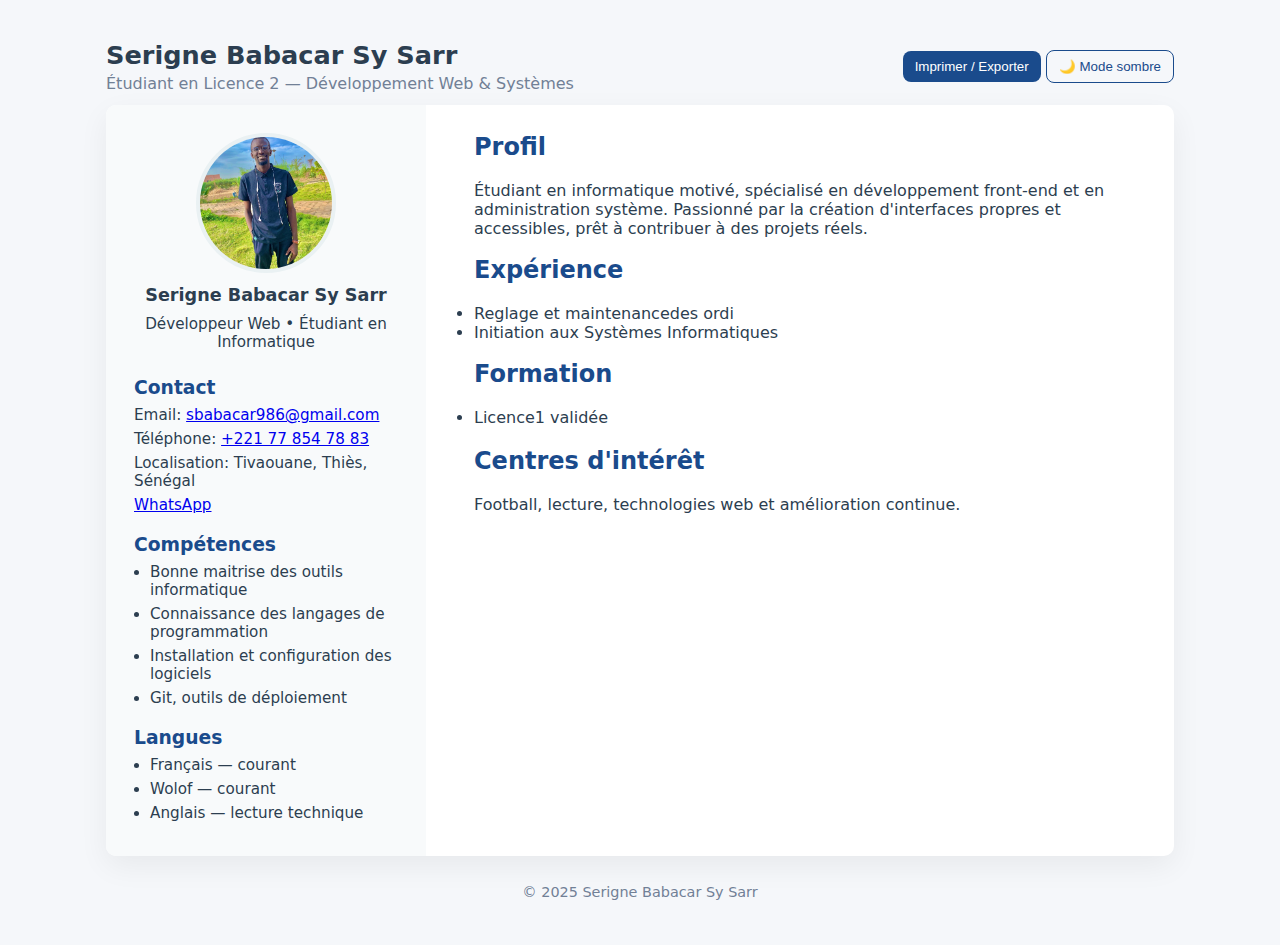
<file: index.html>
<!doctype html>
<html lang="fr">
  <head>
    <meta charset="utf-8">
    <meta name="viewport" content="width=device-width, initial-scale=1">
    <title>Serigne Babacar Sy Sarr — CV</title>
    <meta name="description" content="CV professionnel de Serigne Babacar Sy Sarr — Développeur / Étudiant en informatique">
    <link rel="stylesheet" href="style.css">
    <script src="cv.js" defer></script>
  </head>

  <body>
    <div class="page">
      <header class="page-header">
        <div class="header-inner">
          <div class="name-block">
            <h1 id="name">Serigne Babacar Sy Sarr</h1>
            <p id="role" class="muted">Étudiant en Licence 2 — Développement Web & Systèmes</p>
          </div>
          <div class="actions">
            <button id="printBtn" class="btn">Imprimer / Exporter</button>
            <button id="themeBtn" class="btn btn-ghost" aria-pressed="false">🌙 Mode sombre</button>
          </div>
        </div>
      </header>

      <main class="cv-container" role="main">
        <aside class="sidebar" aria-label="Informations personnelles">
          <div class="profile">
            <img src="IMG-20241210-WA0073.jpg" alt="Photo de Serigne Babacar Sy Sarr" class="photo">
            <h2 class="profile-name">Serigne Babacar Sy Sarr</h2>
            <p class="profile-title">Développeur Web • Étudiant en Informatique</p>
          </div>

          <section class="contact" id="contact">
            <h3>Contact</h3>
            <p>Email: <a href="mailto:sbabacar986@gmail.com">sbabacar986@gmail.com</a></p>
            <p>Téléphone: <a href="tel:+221778547883">+221 77 854 78 83</a></p>
            <p>Localisation: Tivaouane, Thiès, Sénégal</p>
            <p><a href="https://wa.me/221778547883" target="_blank" rel="noopener">WhatsApp</a></p>
          </section>

          <section class="skills" id="skills">
            <h3>Compétences</h3>
            <ul>
              <li>Bonne maitrise des outils informatique</li>
              <li>Connaissance des langages de programmation </li>
             <li>Installation et configuration des logiciels</li>
              <li>Git, outils de déploiement</li>
             
            </ul>
          </section>

          <section class="languages" id="languages">
            <h3>Langues</h3>
            <ul>
              <li>Français — courant</li>
              <li>Wolof — courant</li>
              <li>Anglais — lecture technique</li>
            </ul>
          </section>
        </aside>

        <section class="content" aria-label="Détails du CV">
          <section id="summary">
            <h2>Profil</h2>
            <p id="summaryText">Étudiant en informatique motivé, spécialisé en développement front-end et en administration système. Passionné par la création d'interfaces propres et accessibles, prêt à contribuer à des projets réels.</p>
          </section>

          <section id="experience">
            <h2>Expérience</h2>
            <div id="experienceProfessionel"></div>
            <li>Reglage et maintenancedes ordi</li>
            <li>Initiation aux Systèmes Informatiques</li>
          </section>

          <section id="education">
            <h2>Formation</h2>
            <li>Licence1 validée</li>
            <div id="educationList"></div>
          </section>

          <section id="projects">
            <h2></h2>
            <div id="projectsList"></div>
          </section>

          <section id="extra">
            <h2>Centres d'intérêt</h2>
            <p>Football, lecture, technologies web et amélioration continue.</p>
          </section>
        </section>
      </main>

      <footer class="page-footer">
        <p>© <span id="year">2025</span> Serigne Babacar Sy Sarr</p>
      </footer>
    </div>
  </body>
</html>
</file>
<file: style.css>
:root{
  --primary: #1a4b8c; /* bleu professionnel */
  --bg: #f5f7fa;
  --card: #ffffff;
  --text: #2c3e50;
  --muted: #718096;
  --max-width: 1100px;
}

*{box-sizing:border-box}
html,body{height:100%}
body{
  margin:0;
  font-family: Inter, system-ui, -apple-system, 'Segoe UI', Roboto, 'Helvetica Neue', Arial;
  background:var(--bg);
  color:var(--text);
  -webkit-font-smoothing:antialiased;
  -moz-osx-font-smoothing:grayscale;
}

.page{max-width:var(--max-width);margin:24px auto;padding:16px}

.page-header{margin-bottom:12px}
.header-inner{display:flex;justify-content:space-between;align-items:center}
.name-block h1{margin:0;font-size:1.6rem}
.muted{color:var(--muted);margin:4px 0 0}

.btn{background:var(--primary);color:#fff;border:none;padding:8px 12px;border-radius:8px;cursor:pointer}
.btn:hover{opacity:0.95}
.btn-ghost{background:transparent;color:var(--primary);border:1px solid var(--primary)}

.cv-container{display:flex;gap:20px;background:var(--card);border-radius:10px;overflow:hidden;box-shadow:0 10px 30px rgba(12,15,20,0.06)}

.sidebar{background:#f8fafb;padding:28px;width:320px}
.profile{display:flex;flex-direction:column;align-items:center;text-align:center}
.photo{width:140px;height:140px;border-radius:50%;object-fit:cover;border:4px solid rgba(11,94,111,0.06)}
.profile-name{margin:12px 0 4px;font-size:1.1rem}
.profile-title{margin:0;color:var(--muted);font-size:0.95rem}

.sidebar h3{margin-top:20px;margin-bottom:8px;color:var(--primary)}
.sidebar p, .sidebar li{color:var(--text);margin:6px 0;font-size:0.95rem}
.sidebar ul{padding-left:16px;margin:6px 0}

.content{padding:28px;flex:1}
.content h2{margin-top:0;color:var(--primary)}
.content section{margin-bottom:18px}

.experience-item, .edu-item, .project-item{margin-bottom:12px}
.meta{color:var(--muted);font-size:0.9rem}

.page-footer{text-align:center;padding:14px;color:var(--muted);font-size:0.9rem}

/* Mode sombre léger */
body.dark-mode{background:#1a202c;color:#ffffff}
body.dark-mode .cv-container{background:#2d3748}
body.dark-mode .sidebar{background:#283141}
body.dark-mode .btn-ghost{color:#90cdf4}
body.dark-mode .content h2,
body.dark-mode .sidebar h3{color:#90cdf4}
body.dark-mode .muted{color:#cbd5e0}
body.dark-mode .sidebar p,
body.dark-mode .sidebar li,
body.dark-mode .content p,
body.dark-mode .content li{color:#e2e8f0}
body.dark-mode .meta{color:#a0aec0}
body.dark-mode .profile-title{color:#a0aec0}

/* Réactivité */
@media (max-width:900px){
  .cv-container{flex-direction:column}
  .sidebar{width:100%}
}

/* Impression (PDF) */
@media print{
  body{background:#fff;color:#000}
  .btn, .btn-ghost{display:none}
  .page{max-width:800px;margin:0}
  .cv-container{box-shadow:none;border-radius:0}
}
</file>
